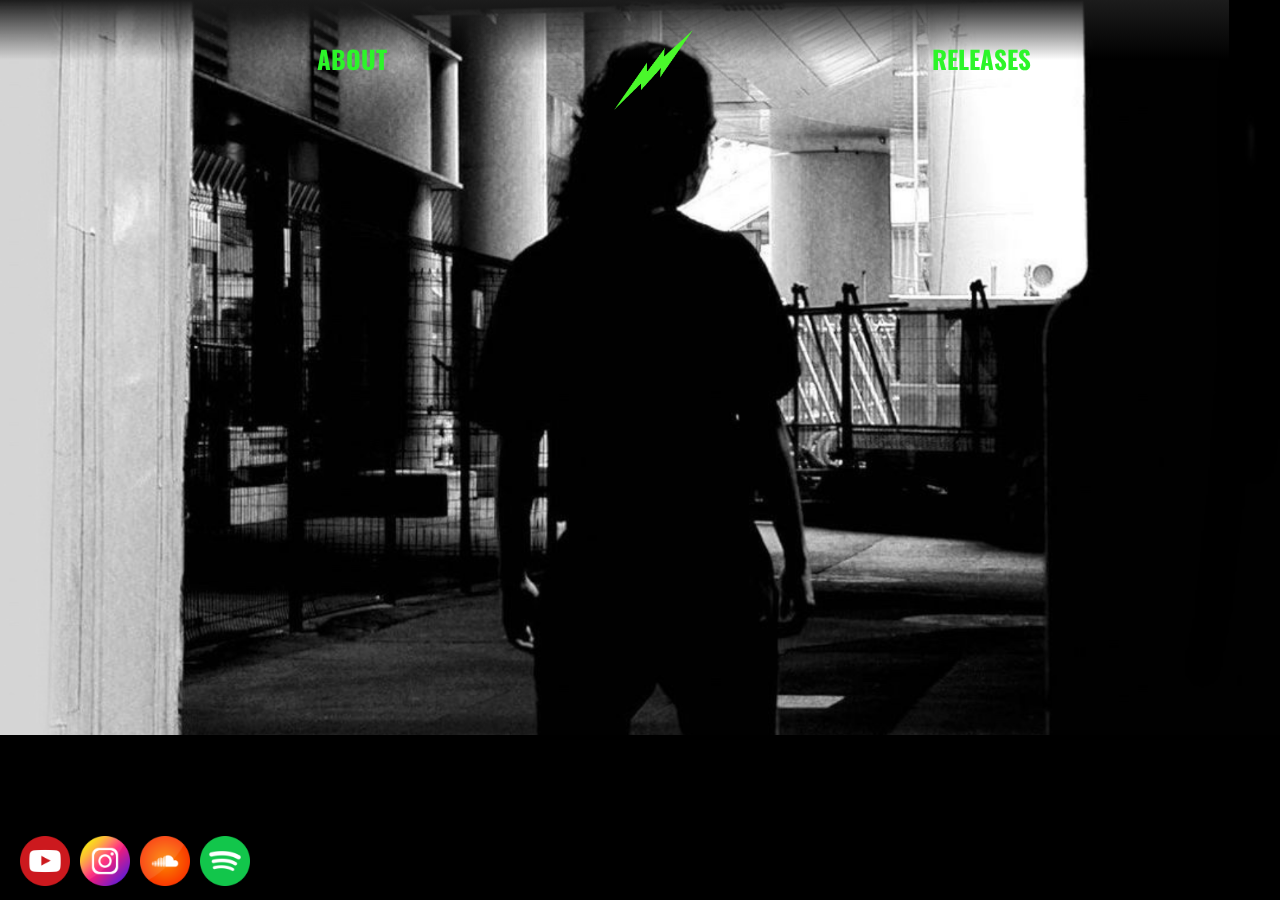
<file: index.html>
<!DOCTYPE html>
<html lang="en">
  <head>
    <link rel="preconnect" href="https://fonts.googleapis.com" />
    <link rel="preconnect" href="https://fonts.gstatic.com" crossorigin />
    <link
      href="https://fonts.googleapis.com/css2?family=Oswald:wght@200..700&display=swap"
      rel="stylesheet"
    />
    <meta charset="UTF-8" />
    <meta name="viewport" content="width=device-width, initial-scale=1.0" />
    <link rel="stylesheet" href="style.css" />

    <title>Kleos Music</title>
  </head>
  <body>
    <div class="navigation">
      <div class="container">
        <a class="navigation-item" href="about.html">ABOUT</a>
      </div>
      <a href="index.html"
        ><img
          class="navigation-logo"
          src="img/kleos-minimal-logo.png"
          alt="Kleos Logo"
      /></a>
      <div class="container">
        <a class="navigation-item" href="releases.html">RELEASES</a>
      </div>
    </div>
    <div>
      <img class="main-img" src="img/kleos-standing.png" alt="Kleos Standing" />
    </div>
    <div class="social">
      <a
        class="social-link"
        target="_blank"
        href="https://www.youtube.com/@kleosmakesnoise"
        ><img class="social-img" src="img/youtube.png" alt="Youtube"
      /></a>
      <a
        class="social-link"
        target="_blank"
        href="https://www.instagram.com/kleosmakesnoise/"
        ><img class="social-img" src="img/instagram.png" alt="Instagram"
      /></a>
      <a
        class="social-link"
        target="_blank"
        href="https://soundcloud.com/kleosmakesnoise"
        ><img class="social-img" src="img/soundcloud.png" alt="Soundcloud"
      /></a>
      <a
        class="social-link"
        target="_blank"
        href="https://open.spotify.com/artist/2n7l4rmdSYY7VrfjAVNEyd?si=Y_11hryPQSGud67X1EcpiQ"
        ><img class="social-img" src="img/spotify.png" alt="Spotify"
      /></a>
    </div>
  </body>
</html>
</file>
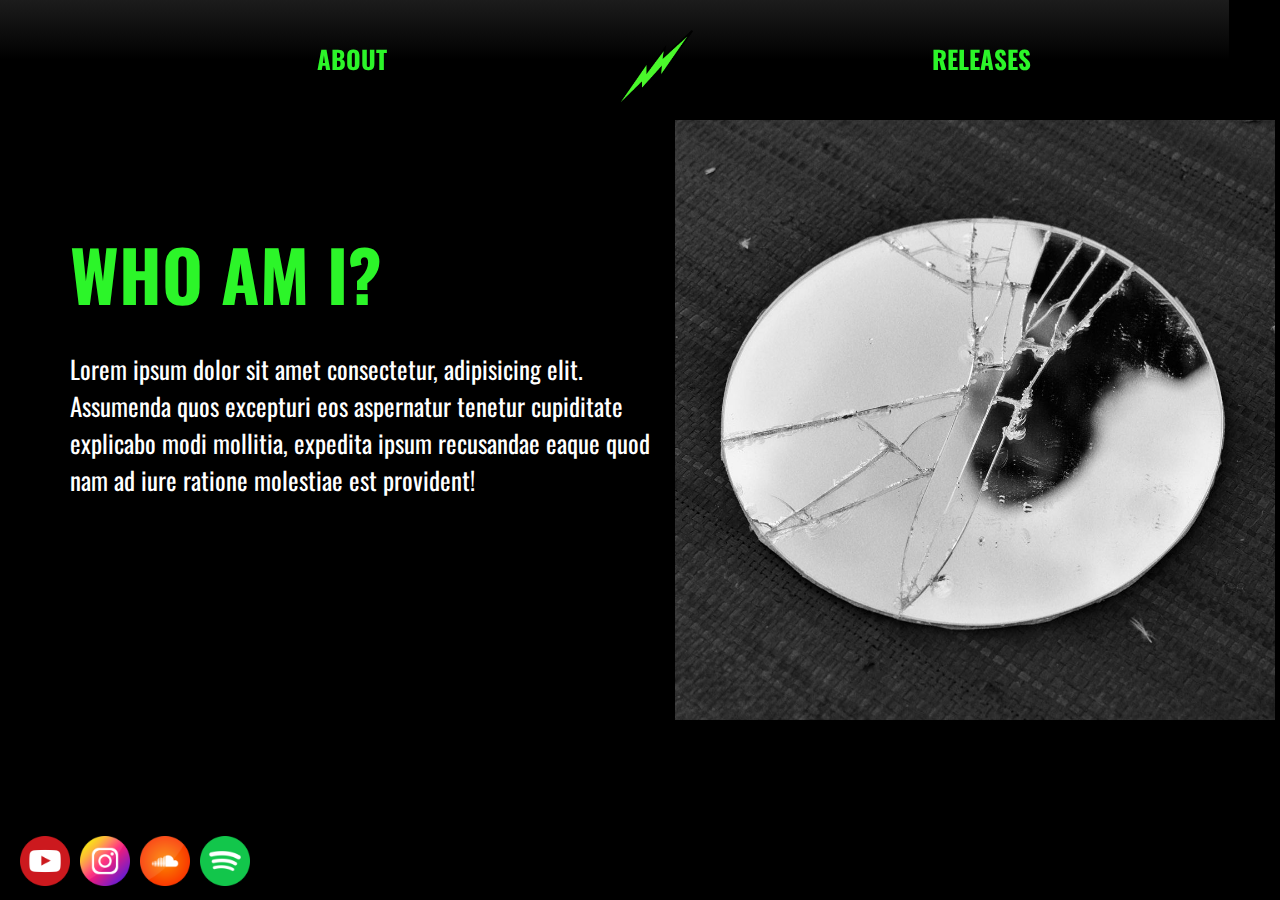
<file: about.html>
<!DOCTYPE html>
<html lang="en">
  <head>
    <meta charset="UTF-8" />
    <meta name="viewport" content="width=device-width, initial-scale=1.0" />
    <title>Kleos Music</title>
    <link rel="stylesheet" href="style.css" />
    <link
      href="https://fonts.googleapis.com/css2?family=Oswald:wght@200..700&display=swap"
      rel="stylesheet"
    />
  </head>
  <body>
    <div class="navigation">
      <div class="container">
        <a class="navigation-item" href="about.html">ABOUT</a>
      </div>
      <a href="index.html"
        ><img class="navigation-logo" src="img/kleos-logo.png" alt="Kleos Logo"
      /></a>
      <div class="container">
        <a class="navigation-item" href="releases.html">RELEASES</a>
      </div>
    </div>
    <div class="about">
      <div class="left">
        <h2 class="about-head">WHO AM I?</h2>
        <p class="about-text">
          Lorem ipsum dolor sit amet consectetur, adipisicing elit. Assumenda
          quos excepturi eos aspernatur tenetur cupiditate explicabo modi
          mollitia, expedita ipsum recusandae eaque quod nam ad iure ratione
          molestiae est provident!
        </p>
      </div>
      <div class="right">
        <img class="about-img" src="img/kleos-glass.jpg" alt="Kless Glass" />
      </div>
    </div>
    <div class="social">
      <a
        class="social-link"
        target="_blank"
        href="https://www.youtube.com/@kleosmakesnoise"
        ><img class="social-img" src="img/youtube.png" alt="Youtube"
      /></a>
      <a
        class="social-link"
        target="_blank"
        href="https://www.instagram.com/kleosmakesnoise/"
        ><img class="social-img" src="img/instagram.png" alt="Instagram"
      /></a>
      <a
        class="social-link"
        target="_blank"
        href="https://soundcloud.com/kleosmakesnoise"
        ><img class="social-img" src="img/soundcloud.png" alt="Soundcloud"
      /></a>
      <a
        class="social-link"
        target="_blank"
        href="https://open.spotify.com/artist/2n7l4rmdSYY7VrfjAVNEyd?si=Y_11hryPQSGud67X1EcpiQ"
        ><img class="social-img" src="img/spotify.png" alt="Spotify"
      /></a>
    </div>
  </body>
</html>

  </body>
</html>
</file>
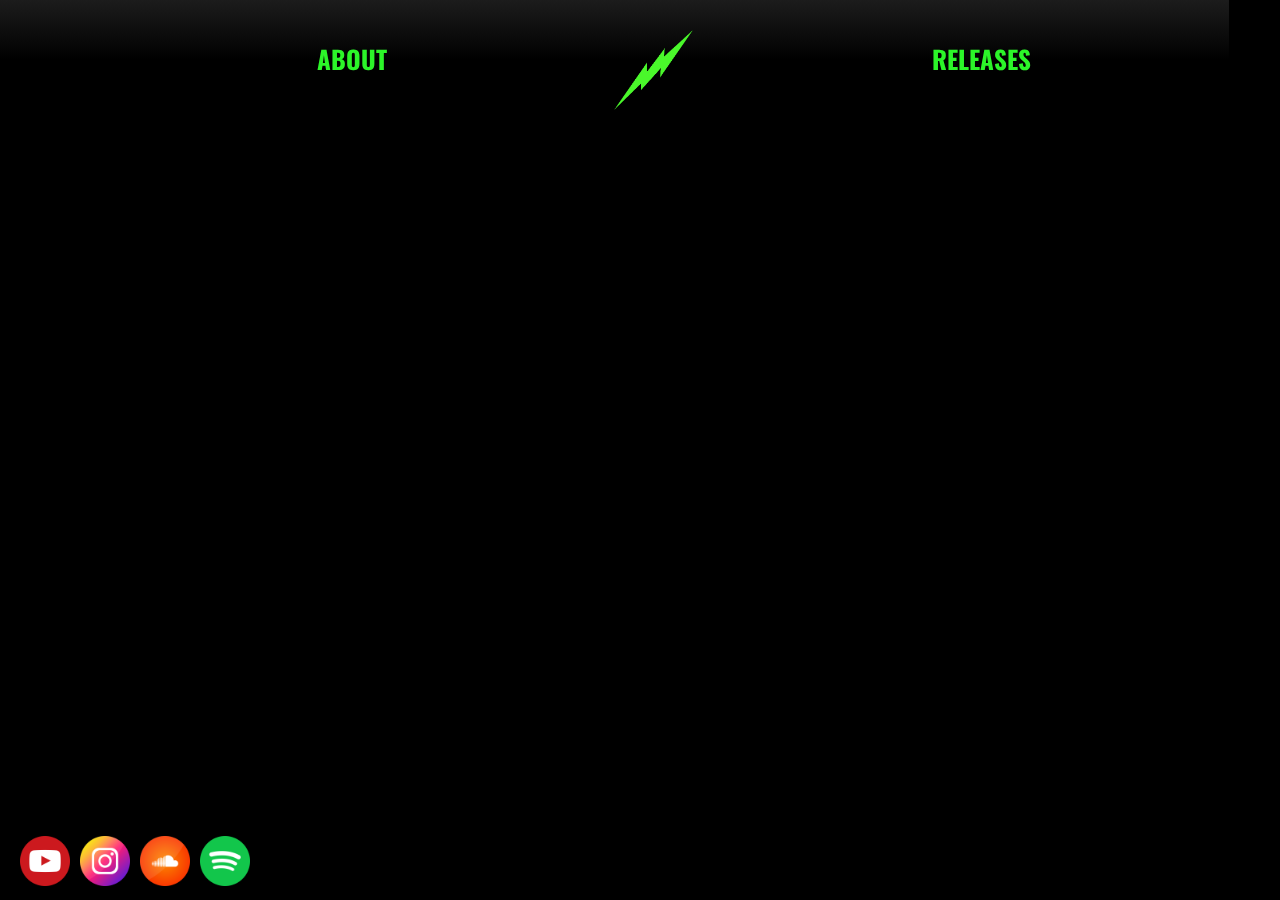
<file: releases.html>
<!DOCTYPE html>
<html lang="en">
  <head>
    <meta charset="UTF-8" />
    <meta name="viewport" content="width=device-width, initial-scale=1.0" />
    <title>Kleos Music</title>
    <link rel="stylesheet" href="style.css" />
    <link
      href="https://fonts.googleapis.com/css2?family=Oswald:wght@200..700&display=swap"
      rel="stylesheet"
    />
  </head>
  <body>
    <div class="navigation">
      <div class="container">
        <a class="navigation-item" href="about.html">ABOUT</a>
      </div>
      <a href="index.html"
        ><img
          class="navigation-logo"
          src="img/kleos-minimal-logo.png"
          alt="Kleos Logo"
      /></a>
      <div class="container">
        <a class="navigation-item" href="releases.html">RELEASES</a>
      </div>
    </div>
    <div class="social">
      <a
        class="social-link"
        target="_blank"
        href="https://www.youtube.com/@kleosmakesnoise"
        ><img class="social-img" src="img/youtube.png" alt="Youtube"
      /></a>
      <a
        class="social-link"
        target="_blank"
        href="https://www.instagram.com/kleosmakesnoise/"
        ><img class="social-img" src="img/instagram.png" alt="Instagram"
      /></a>
      <a
        class="social-link"
        target="_blank"
        href="https://soundcloud.com/kleosmakesnoise"
        ><img class="social-img" src="img/soundcloud.png" alt="Soundcloud"
      /></a>
      <a
        class="social-link"
        target="_blank"
        href="https://open.spotify.com/artist/2n7l4rmdSYY7VrfjAVNEyd?si=Y_11hryPQSGud67X1EcpiQ"
        ><img class="social-img" src="img/spotify.png" alt="Spotify"
      /></a>
    </div>
    <div class="Spotify-releases">
      <iframe
        class="Spotify-songs"
        style="border-radius: 12px"
        src="https://open.spotify.com/embed/album/0tG3rNKlOXlig9lPQF3fPj?utm_source=generator"
        frameborder="0"
        allow="autoplay; clipboard-write; encrypted-media; fullscreen; picture-in-picture"
        loading="lazy"
      ></iframe>
      <iframe
        class="Spotify-songs"
        style="border-radius: 12px"
        src="https://open.spotify.com/embed/album/0dpAyCwQv12SM5V2wMc4mZ?utm_source=generator"
        frameborder="0"
        allow="autoplay; clipboard-write; encrypted-media; fullscreen; picture-in-picture"
        loading="lazy"
      ></iframe>
      <iframe
        class="Spotify-songs"
        style="border-radius: 12px"
        src="https://open.spotify.com/embed/album/4CQEunHgTigLiTszzL9wJm?utm_source=generator"
        frameborder="0"
        allow="autoplay; clipboard-write; encrypted-media; fullscreen; picture-in-picture"
        loading="lazy"
      ></iframe>
      <iframe
        class="Spotify-songs"
        style="border-radius: 12px"
        src="https://open.spotify.com/embed/album/3fZDW3fZsBYCDULROFScmU?utm_source=generator"
        frameborder="0"
        allow="autoplay; clipboard-write; encrypted-media; fullscreen; picture-in-picture"
        loading="lazy"
      ></iframe>
      <iframe
        class="Spotify-songs"
        style="border-radius: 12px"
        src="https://open.spotify.com/embed/album/400kaZYVb5G06tYQi0cpEz?utm_source=generator"
        frameborder="0"
        allow="autoplay; clipboard-write; encrypted-media; fullscreen; picture-in-picture"
        loading="lazy"
      ></iframe>
      <iframe
        class="Spotify-songs"
        style="border-radius: 12px"
        src="https://open.spotify.com/embed/album/6MBuReEg3A2F7HTdjuYPeh?utm_source=generator"
        frameborder="0"
        allow="autoplay; clipboard-write; encrypted-media; fullscreen; picture-in-picture"
        loading="lazy"
      ></iframe>
    </div>
  </body>
</html>
</file>
<file: style.css>
body{
  background-color: black;
  margin: 0;
  padding: 0;

}

.navigation-item{
  font-size: 25px;
  font-family: Oswald;
  list-style: none;
  text-decoration: none;
  color: rgb(44, 245, 41);
  background: none;
  transition: background-color 0.3s ease;
  border-radius: 3px;
  padding: 10px;
  position: fixed;
  font-weight:bold;
}


.navigation-item:hover{
  color:black;
  background-color: rgb(44, 245, 41);

}

.navigation{
  width: 96%;
  height:60px;
  align-items: center;
  display: flex;
  justify-content: space-evenly;
  transition: background-color 0.3s ease;
  position: fixed;
  background-image: linear-gradient(rgb(28, 28, 28), rgba(255, 255, 255, 0));
}



.navigation-logo{
  height:80px;
  width:auto;
  /*transition: transform 500ms ease-in-out;*/
  position: fixed;
  transition: transform 1400ms ease-in-out;
  transform:rotate(0deg)
}

.navigation-logo:hover{
  transform:rotate(540deg)

}

/*.navigation-logo:hover{
  transform: translate(0px, -20px);
}*/

.main-img{
  height:auto;
  width:100%;
  display: block;
  margin-left: auto;
  margin-right: auto;

}
.about {
  display: flex;
  justify-content: space-between;
  align-items: center;
  padding-top: 20px;
  padding-left: 70px;
}

.left {
  flex: 1;
}

.right {
  flex: 1;
}

.about-head {
  font-size: 70px;
  font-family: Oswald;
  font-weight: bold;
  color: rgb(44, 245, 41);
  margin: 0;
  padding: 0;
}

.about-text {
  color: white;
  font-family: Oswald;
  font-size: 25px;
}

.about-img {
  height: 600px;
  width: auto;
  padding-top:100px;

}

.social{
  display: flex;
  flex-direction: row;
  position: absolute;
  bottom: 0; 
  left: 0; 
  margin: 10px;

}

.social-img{
  height:50px;
  width:auto;
  margin-left: 10px;
}

.Spotify-releases{
  width:100%;
  display: flex;
  flex-direction: row;
  justify-content: space-evenly;
  flex-wrap: wrap;
  align-items: cent;
}

.Spotify-songs{
  margin-top:130px;
  width:300px;
  height:165px;
}
</file>
